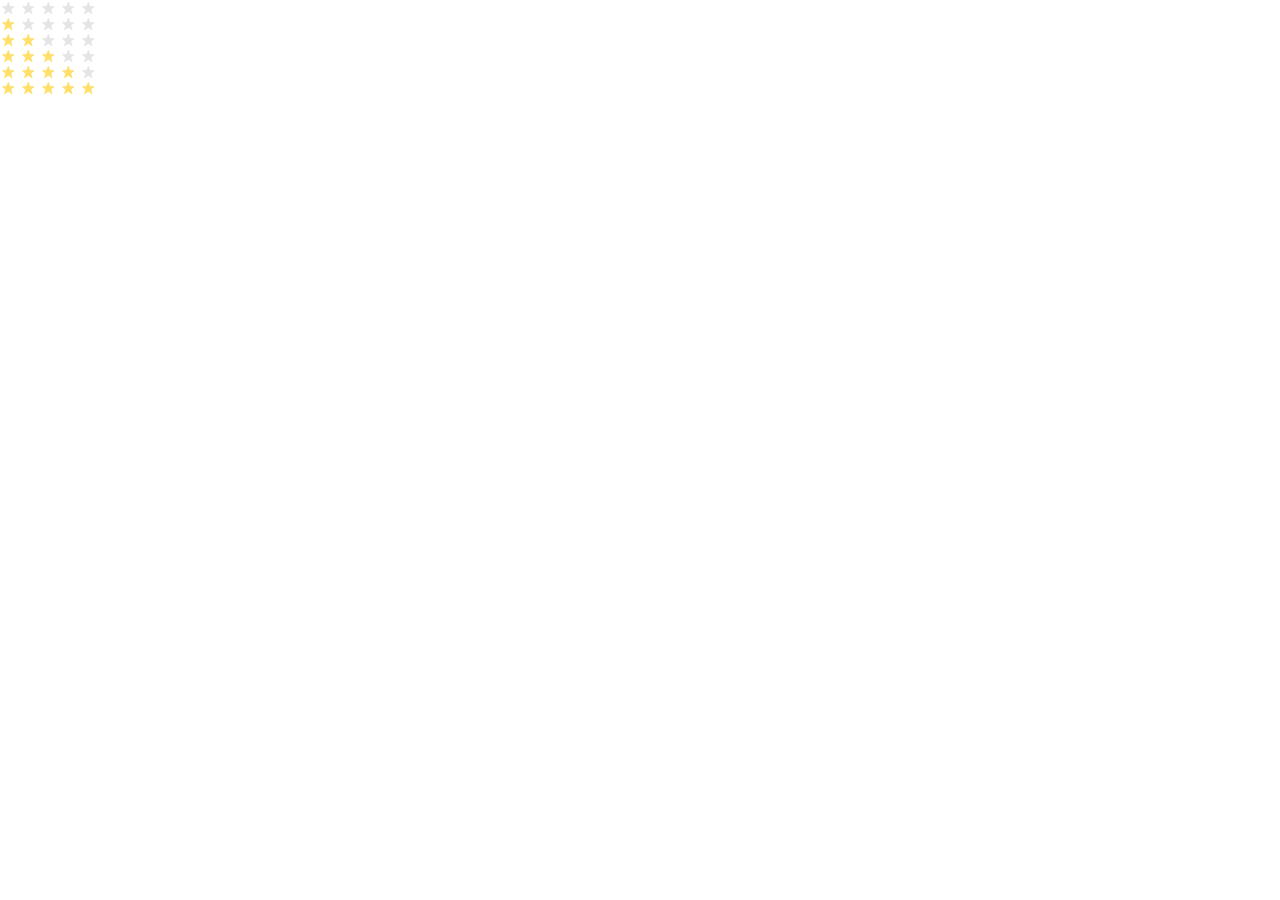
<file: index.html>
<!doctype html><html lang="en"><head><meta charset="utf-8"><meta name="viewport" content="width=device-width, user-scalable=no, initial-scale=1.0, maximum-scale=1.0, minimum-scale=1.0"><title>Stars</title><link rel="stylesheet" href="index.36fc12d0.css"></head><body> <div class="stars stars--0"> <a href="#" class="stars__star"></a> <a href="#" class="stars__star"></a> <a href="#" class="stars__star"></a> <a href="#" class="stars__star"></a> <a href="#" class="stars__star"></a> </div> <div class="stars stars--1"> <a href="#" class="stars__star"></a> <a href="#" class="stars__star"></a> <a href="#" class="stars__star"></a> <a href="#" class="stars__star"></a> <a href="#" class="stars__star"></a> </div> <div class="stars stars--2"> <a href="#" class="stars__star"></a> <a href="#" class="stars__star"></a> <a href="#" class="stars__star"></a> <a href="#" class="stars__star"></a> <a href="#" class="stars__star"></a> </div> <div class="stars stars--3"> <a href="#" class="stars__star"></a> <a href="#" class="stars__star"></a> <a href="#" class="stars__star"></a> <a href="#" class="stars__star"></a> <a href="#" class="stars__star"></a> </div> <div class="stars stars--4"> <a href="#" class="stars__star"></a> <a href="#" class="stars__star"></a> <a href="#" class="stars__star"></a> <a href="#" class="stars__star"></a> <a href="#" class="stars__star"></a> </div> <div class="stars stars--5"> <a href="#" class="stars__star"></a> <a href="#" class="stars__star"></a> <a href="#" class="stars__star"></a> <a href="#" class="stars__star"></a> <a href="#" class="stars__star"></a> </div> </body></html>
</file>
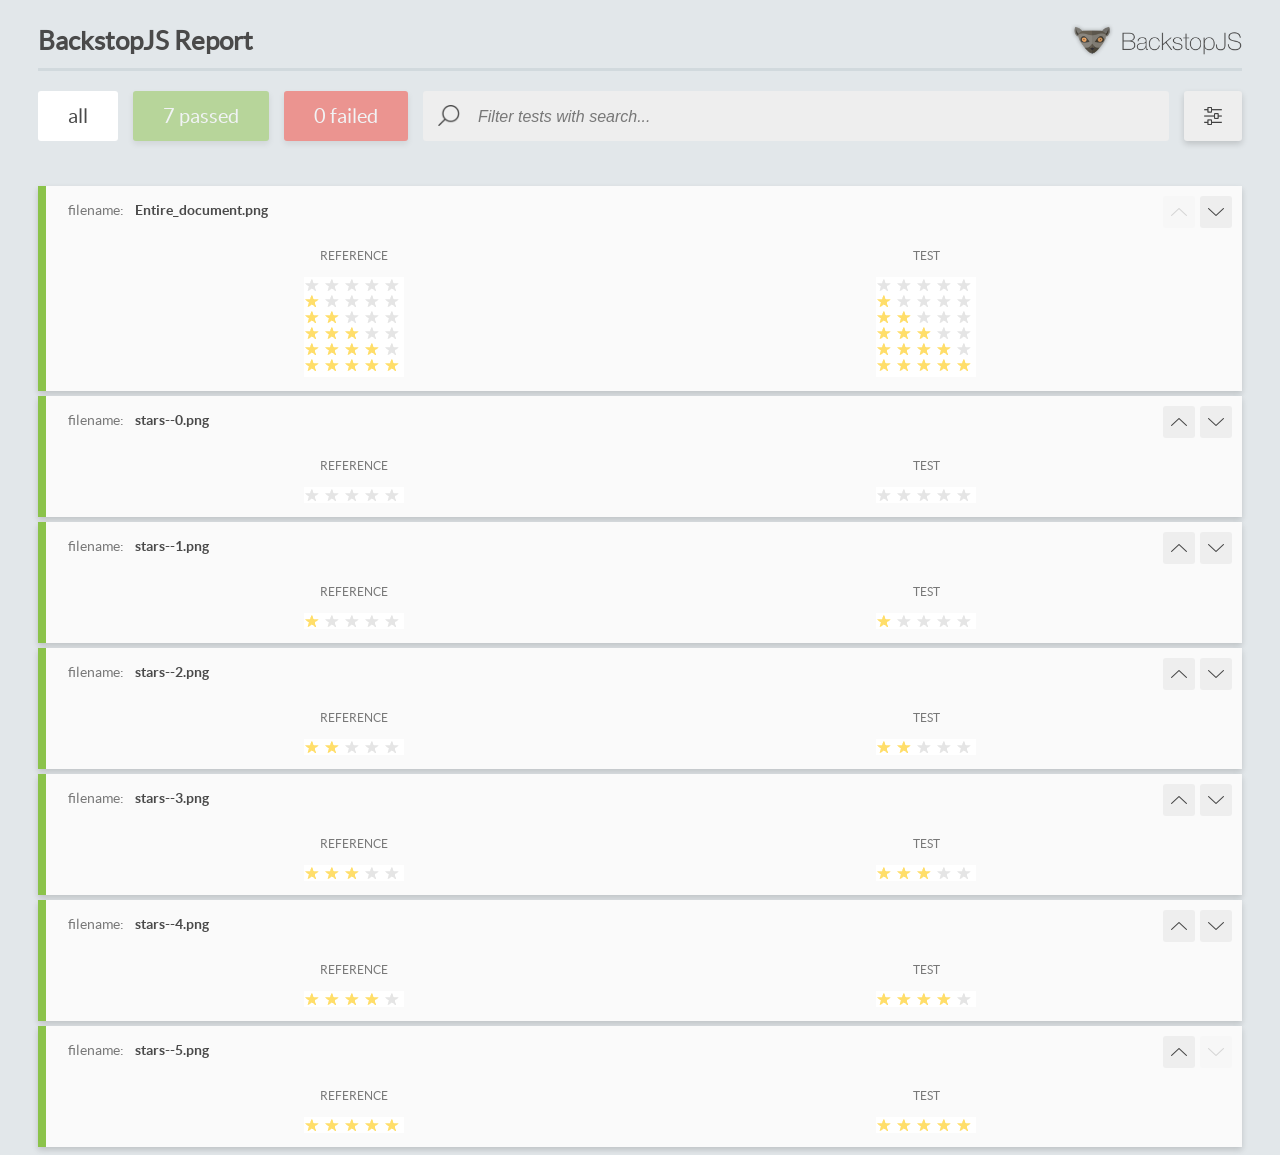
<file: report/html_report/index.html>
<!DOCTYPE html>
<html>
  <head>
    <meta charset="utf-8">
    <!-- Disable Cache -->
    <meta http-equiv="Cache-Control" content="no-cache, no-store, must-revalidate">
    <meta http-equiv="Pragma" content="no-cache">
    <meta http-equiv="Expires" content="0">

    <title>BackstopJS Report</title>

    <style>
      @font-face {
          font-family: 'latoregular';
          src: url('./assets/fonts/lato-regular-webfont.woff2') format('woff2'),
              url('./assets/fonts/lato-regular-webfont.woff') format('woff');
          font-weight: 400;
          font-style: normal;
      }
      @font-face {
          font-family: 'latobold';
          src: url('./assets/fonts/lato-bold-webfont.woff2') format('woff2'),
              url('./assets/fonts/lato-bold-webfont.woff') format('woff');
          font-weight: 700;
          font-style: normal;
      }

      .ReactModal__Body--open {
          overflow: hidden;
      }
      .ReactModal__Body--open .header {
        display: none;
      }

    </style>
  </head>
  <body style="background-color: #E2E7EA">
    <div id="root">

    </div>
    <script>
      function report (report) { // eslint-disable-line no-unused-vars
        window.tests = report;
      }
    </script>
    <script src="config.js"></script>
    <script src="index_bundle.js"></script>
  </body>
</html>
</file>
<file: index.36fc12d0.css>
body{margin:0}.stars{display:flex}.stars__star{background-image:url(star.822d561e.svg);background-position:50%;background-repeat:no-repeat;width:16px;height:16px;margin-right:4px}.stars__star a{width:100%;height:100%;display:block}.stars__star:last-child{margin-right:0}.stars--1 .stars__star:nth-child(-n+1),.stars--2 .stars__star:nth-child(-n+2),.stars--3 .stars__star:nth-child(-n+3),.stars--4 .stars__star:nth-child(-n+4),.stars--5 .stars__star:nth-child(-n+5){background-image:url(star-active.edda4c43.svg)}
/*# sourceMappingURL=index.36fc12d0.css.map */
</file>
